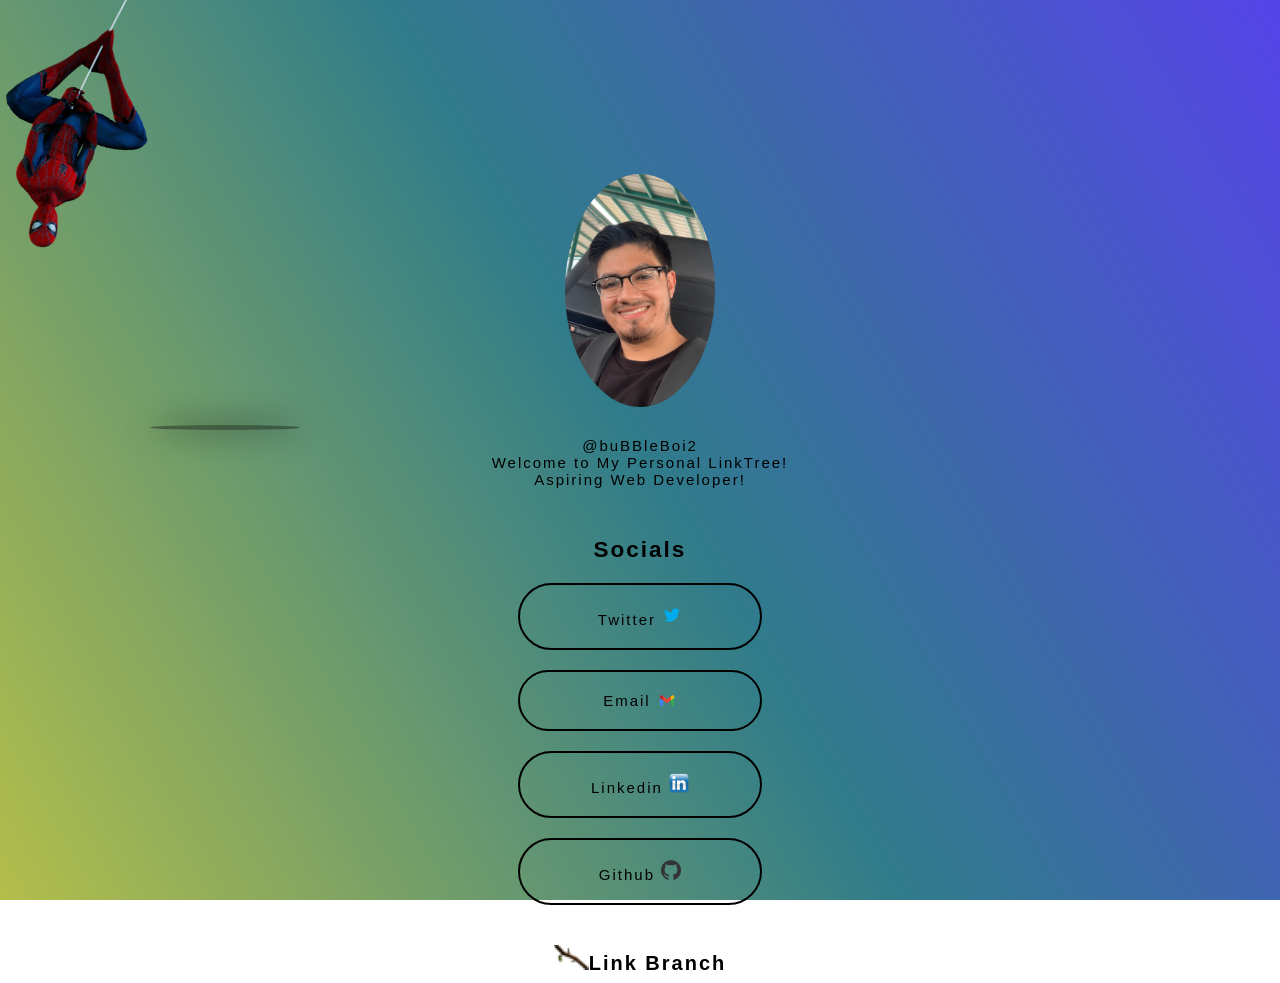
<file: index.html>
<!DOCTYPE html>
<html>
<head>
	<meta charset="UTF-8">
	<meta name="viewport" content="width=device-width, initial-scale=1.0">
	<link rel="stylesheet" href="styles.css">
	<title>Link Branch</title>
</head>
<body>
	<!--background wallpaper-->

	<!--hanging spider-man-->
	<figure>
	<img src="images/spidey.png" class="tom">
	<div class="tom-shadow"></div>
	</figure>
	<!--Profile Picture-->
	<img src="images/IMG-6750.jpg" alt="profile picture" class="profile-picture">
	<div class="profile-name">
		@buBBleBoi2
		<br>
		Welcome to My Personal LinkTree!
		<br>
		Aspiring Web Developer!
	</div>
	<!--Social Links-->
	<div class="link-background">
	<div class="link-headers">
		<h2>Socials</h2>
	</div>
		<a href="https://twitter.com/bobaboy_1" class="links">Twitter <img src="images/R.png"></a>
		<a href="mailto:josuefranco32@gmail.com" target="_blank" class="links">Email <img src="images/Gmail.png"></a>
		<a href="https://www.linkedin.com/in/jifranco/" target="_blank" class="links">Linkedin <img src="images/linked.png"></a>
		<a href="https://github.com/jifranco" target="_blank" class="links">Github <img src="images/GitHub.png"></a>

	<!--Links to Support Others-->
	</div>
		<!--Logo-->
	<div class="bottom-text"><img src="images/branch.png">Link Branch</div>
	<!--Small add-ons to brighten the page-->

</body>
</html>
</file>
<file: styles.css>
body{
	background:repeating-linear-gradient(60deg,#b3be4a,#307c8a, #5544e9);
	color:black;
	font-family: 'Open Sans', sans-serif;
	font-size:15px;
	letter-spacing:2px;
	background-size: cover;
	background-repeat: no-repeat;
	background-position: center center;
	background-attachment: fixed;
}
img{
	position: 10px;
}

.profile-picture{
	display:block;
	margin-left: auto;
	margin-right: auto;
	margin-top: 10%;
	height:auto;
	max-width:150px;
	border-radius: 60%;
}


.profile-name{
	text-align: center;
	padding: 30px;
}
.link-headers{
	text-align: center;
	margin-bottom: 10px;
}
.links{
	text-align:center;
	margin-top: 20px;
	padding:20px;
	border: 1px solid black;
	border-width: 2px;
	width:200px;
	display:block;
	margin-left: auto;
	margin-right: auto;
	border-radius: 45px;
	color: inherit;
}
a{
	text-decoration: none;
	color:white;
	transition: color 1s;
}
.bottom-text{
	text-align: center;
	margin-top: 40px;
	font-size: 20px;
	font-weight:bold;

}


a:hover{
	color:white;
}

.tom{
    height: 300px;
    width: 200px;
    margin-left: -10px;
    margin-top: -20px;
    margin-bottom: -250px;
    transform: rotate(25deg);
    transform-origin: top;
    animation: tom 6s linear infinite;
}
.tom-shadow{
   position: absolute;
   height: 5px;
   width: 150px;
   border-radius: 50%;
   top: 425px;
   bottom: 10px;
   left: 150px;
   box-shadow: 0px 0px 30px black;
   background: rgba(0, 0, 0, 0.4);
   animation: tom-shadow 6s linear infinite;
}
@keyframes tom{
    0%{transform: rotate(5deg);}
    50%{transform: rotate(-5deg);}
    100%{transform: rotate(5deg);}
}
@keyframes tom-shadow{
    0%{
        transform: translateX(-50px);
    }
    50%{
        transform: translateX(40px);
    }
    100%{transform: translateX(-50px)
    }
}
</file>
